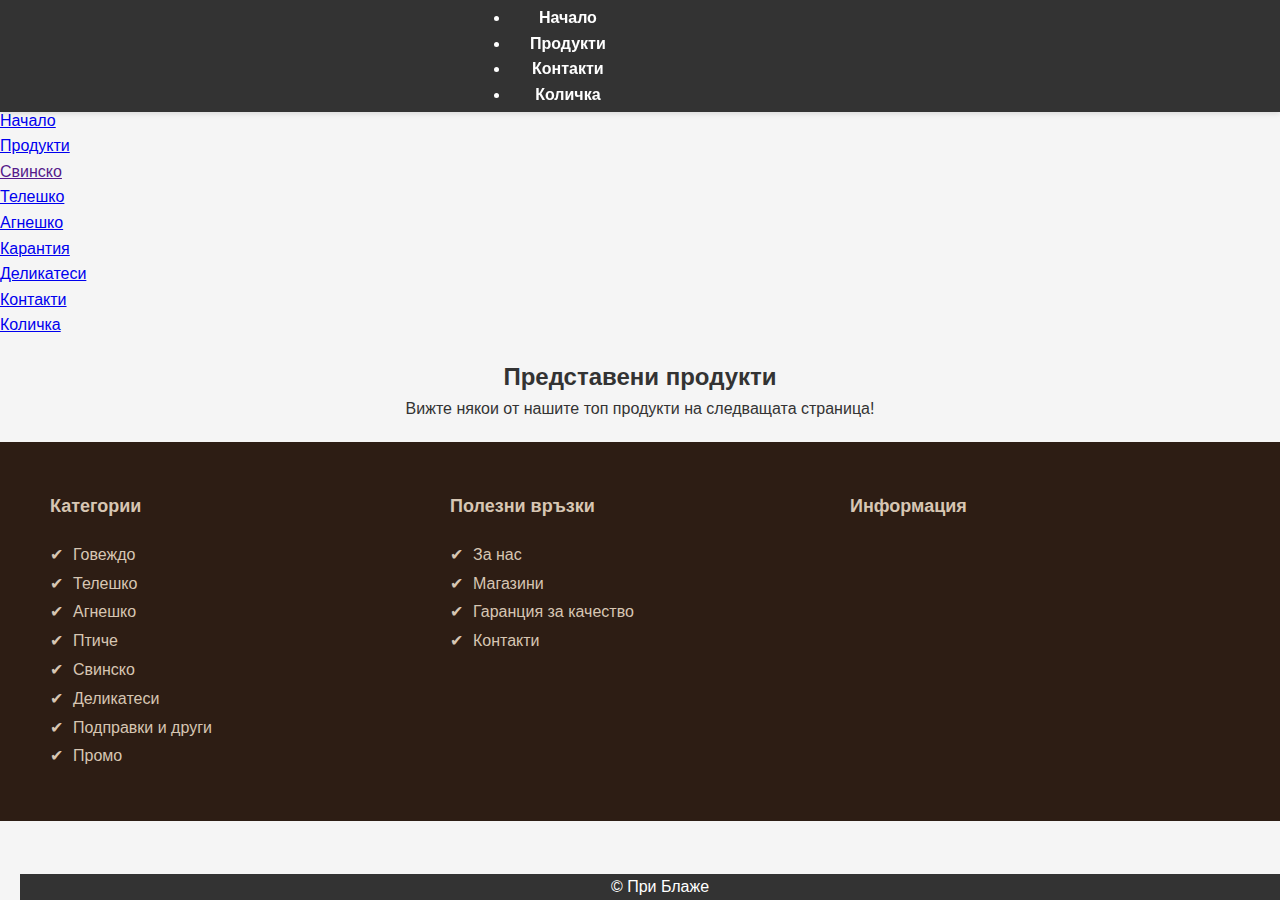
<file: blajenci/index.html>
<!DOCTYPE html>
<html lang="en">

<head>
    <meta charset="UTF-8">
    <meta name="viewport" content="width=device-width, initial-scale=1.0">
    <title>Начало - При Блаже</title>
    <link rel="stylesheet" href="styles.css">
</head>

<body>
    <header class="navbar">
        <ul>
            <li><a href="index.html">Начало</a></li>
            <li><a href="store.html">Продукти</a></li>
            <li><a href="contact.html">Контакти</a></li>
            <li><a href="cart.html">Количка</a></li> 
        </ul>
    </header>


        <a href="/" class="logo">
            <img src="LOGO _transparent.png" alt="Logo">
        </a>
        <nav>
            <ul>
                <li><a href="index.html">Начало</a></li>
                
                <li>
                    <a href="products.html">Продукти</a>
                    <ul>
                        <li><a href="">Свинско</a></li>
                        <li><a href="#">Телешко</a></li>
                        <li><a href="#">Агнешко</a></li>
                        <li><a href="#">Карантия</a></li>
                        <li><a href="#">Деликатеси</a></li>
                    </ul>
                </li>
                <li><a href="contact.html">Контакти</a></li>
                <li><a href="cart.html">Количка</a></li>
            </ul>
        </nav>
    </header>
    <main class="container">
        <h2>Представени продукти</h2>
        <p>Вижте някои от нашите топ продукти на следващата страница!</p>
    </main>

   

    
</div>

</body>
</html>

<!DOCTYPE html>
<html lang="bg">
<head>
    <meta charset="UTF-8">
    <meta name="viewport" content="width=device-width, initial-scale=1.0">
    <title>Footer Layout</title>
    <style>
        body {
            font-family: Arial, sans-serif;
            margin: 0;
            padding: 0;
            background-color: #f5f5f5;
        }
        .footer {
            background-color: #2d1d14;
            color: #d7c6b3;
            padding: 40px 20px;
        }
        .footer-columns {
            display: flex;
            justify-content: space-between;
            flex-wrap: wrap;
            max-width: 1200px;
            margin: auto;
        }
        .footer-column {
            flex: 1;
            min-width: 200px;
            margin: 10px;
        }
        .footer-column h3 {
            font-size: 18px;
            margin-bottom: 20px;
        }
        .footer-column ul {
            list-style: none;
            padding: 0;
            line-height: 1.8;
        }
        .footer-column ul li {
            display: flex;
            align-items: center;
        }
        .footer-column ul li::before {
            content: "✔";
            color: #d7c6b3;
            margin-right: 10px;
        }
        .footer-bottom {
            text-align: center;
            margin-top: 20px;
            color: #d7c6b3;
            font-size: 14px;
        }
        .payment-methods img {
            width: 40px;
            margin: 0 5px;
        }
        .partners img {
            width: 80px;
            margin: 0 10px;
        }
    </style>
</head>
<body>

<div class="footer">
    <div class="footer-columns">
        <div class="footer-column">
            <h3>Категории</h3>
            <ul>
                <li>Говеждо</li>
                <li>Телешко</li>
                <li>Агнешко</li>
                <li>Птиче</li>
                <li>Свинско</li>
                <li>Деликатеси</li>
                <li>Подправки и други</li>
                <li>Промо</li>
            </ul>
        </div>

        <div class="footer-column">
            <h3>Полезни връзки</h3>
            <ul>
                <li>За нас</li>
                <li>Магазини</li>
                <li>Гаранция за качество</li>
                <li>Контакти</li>
            </ul>
        </div>

        <!-- Information Section -->
        <div class="footer-column">
            <h3>Информация</h3>
            
        </div>

    </div>


    <footer>
        <p>&copy; При Блаже</p>
    </footer>
</body>

</html>
</file>
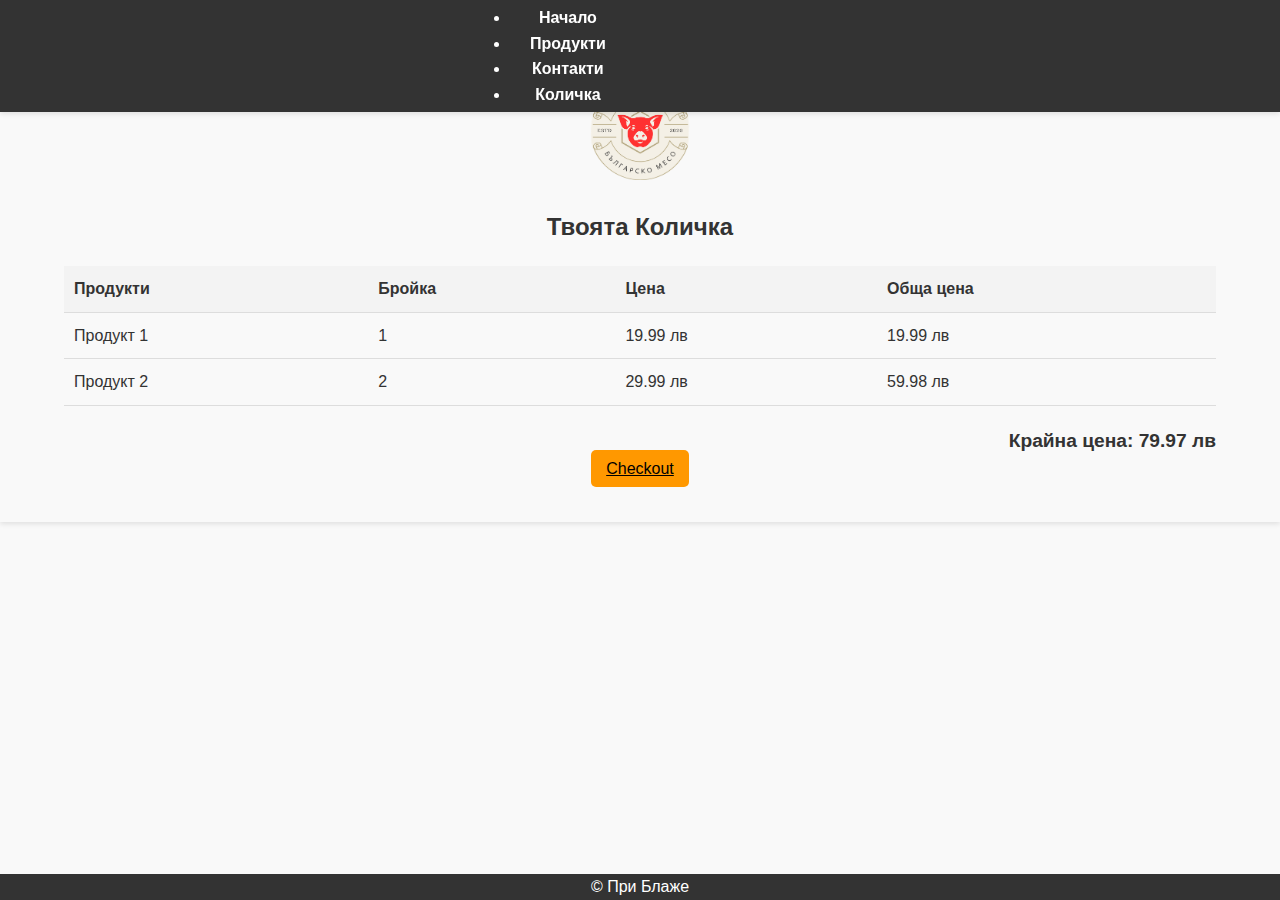
<file: blajenci/cart.html>
<!DOCTYPE html>
<html lang="en">
<head>
    <meta charset="UTF-8">
    <meta name="viewport" content="width=device-width, initial-scale=1.0">
    <title>Cart - При Блаже</title>
    <link rel="stylesheet" href="styles.css">
</head>
<body>
    <header class="navbar">
        
        <ul>
            <li><a href="index.html">Начало</a></li>
            <li><a href="./products.html">Продукти</a></li>
            <li><a href="contact.html">Контакти</a></li>
            <li><a href="cart.html">Количка</a></li>
        </ul>
    </header>

    
    <header class="header">
        <a href="/" class="logo">
            <img src="LOGO _transparent.png" alt="Logo">
        </a>

    <main class="container">
        <h2>Твоята Количка</h2>
        <table class="cart-table">
            <tr>
                <th>Продукти</th>
                <th>Бройка</th>
                <th>Цена</th>
                <th>Обща цена</th>
            </tr>
            <tr>
                <td>Продукт 1</td>
                <td>1</td>
                <td>19.99 лв</td>
                <td>19.99 лв</td>
            </tr>
            <tr>
                <td>Продукт 2</td>
                <td>2</td>
                <td>29.99 лв</td>
                <td>59.98 лв</td>
            </tr>
        </table>
        <p class="cart-total">Крайна цена: 79.97 лв</p>
        <a href="checkout.html" class="add-to-cart-btn">Checkout</a>
    </main>

    <footer>
        <p>&copy; При Блаже</p>
    </footer>
</body>
</html>
</file>
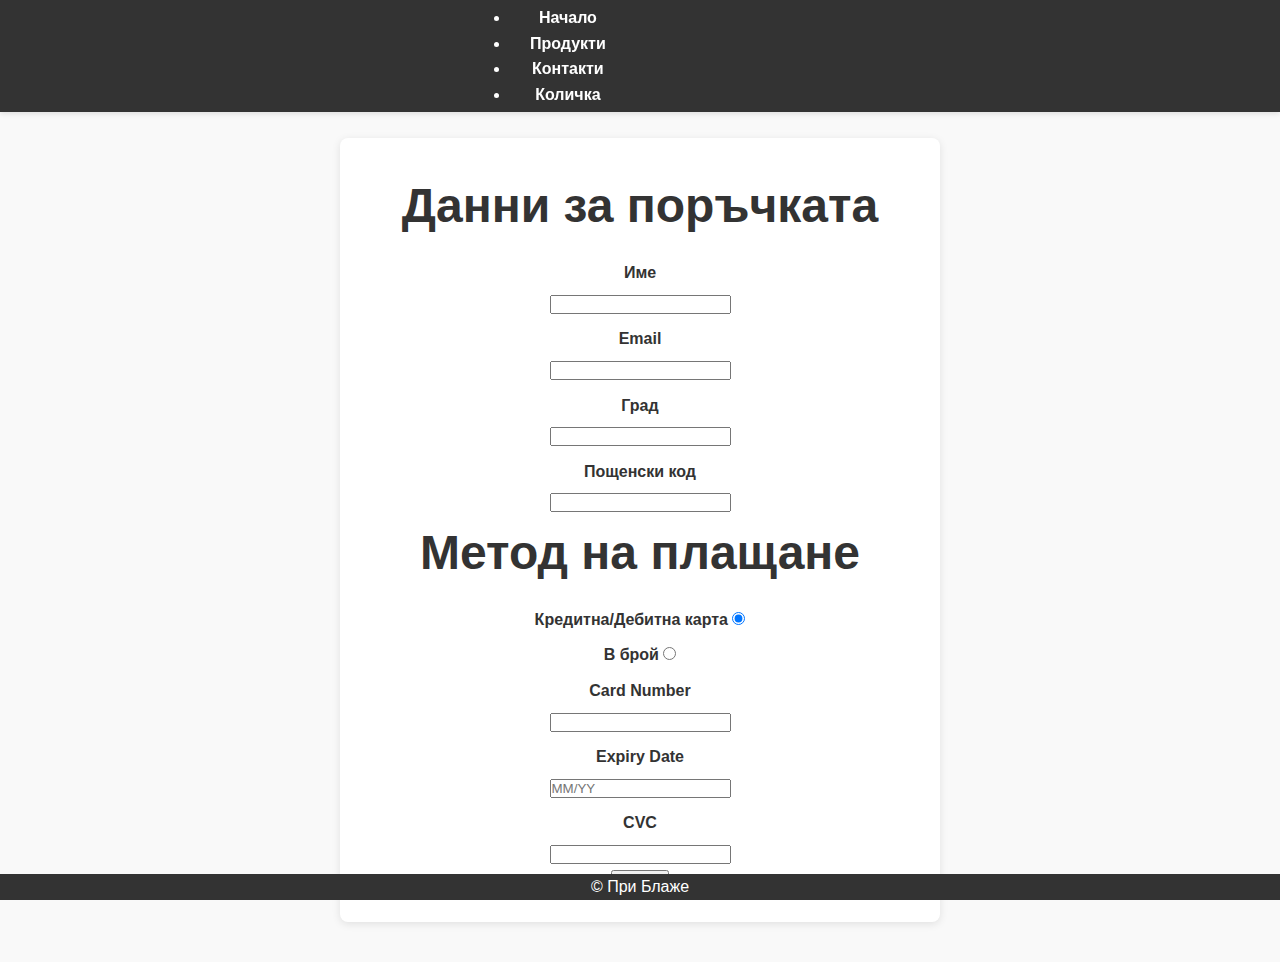
<file: blajenci/checkout.html>
<!DOCTYPE html>
<html lang="en">
<head>
    <meta charset="UTF-8">
    <meta name="viewport" content="width=device-width, initial-scale=1.0">
    <title>Плащане - При Блаже</title>
    <link rel="stylesheet" href="styles.css">
</head>
<body>
    <header class="navbar">
       
        <ul>
            <li><a href="index.html">Начало</a></li>
            <li><a href="products.html">Продукти</a></li>
            <li><a href="contact.html">Контакти</a></li>
            <li><a href="cart.html">Количка</a></li>
        </ul>
    </header>

    <main class="container">
        <h2>Checkout</h2>
        <form class="checkout-form">
            <h3>Данни за поръчката</h3>
            <label for="full-name">Име</label>
            <input type="text" id="full-name" name="full-name" required>

            <label for="email">Email</label>
            <input type="email" id="email" name="email" required>

            <label for="city">Град</label>
            <input type="text" id="city" name="city" required>

            <label for="zip">Пощенски код</label>
            <input type="text" id="zip" name="zip" required>

            <h3>Метод на плащане</h3>
            <label>
                Кредитна/Дебитна карта
                <input type="radio" name="payment-method" value="card" onclick="togglePaymentMethod()"checked>
            </label>
            <label>
                В брой
                <input type="radio" name="payment-method" value="cash" onclick="togglePaymentMethod()">
            </label>

            <div id="card-payment-fields">
                <label for="card-number">Card Number</label>
                <input type="text" id="card-number" name="card-number" required>

                <label for="expiry">Expiry Date</label>
                <input type="text" id="expiry" name="expiry" placeholder="MM/YY" required>

                <label for="cvc">CVC</label>
                <input type="text" id="cvc" name="cvc" required>
            </div>

            <div id="cash-total" style="display: none;">
                <p>Обща цена</p>
                <p>Цена: <strong>79.97 lv</strong></p>
            </div>

            <button type="submit" class="checkout-btn">Поръчай</button>
        </form>
    </main>

    <footer>
        <p>&copy; При Блаже</p>
    </footer>

    <script>
        function togglePaymentMethod() {
            const cardFields = document.getElementById("card-payment-fields");
            const cashTotal = document.getElementById("cash-total");
            const paymentMethod = document.querySelector('input[name="payment-method"]:checked').value;

            if (paymentMethod === "card") {
                cardFields.style.display = "block";
                cashTotal.style.display = "none";
            } else {
                cardFields.style.display = "none";
                cashTotal.style.display = "block";
            }
        }
        togglePaymentMethod();
    </script>
</body>
</html>
</file>
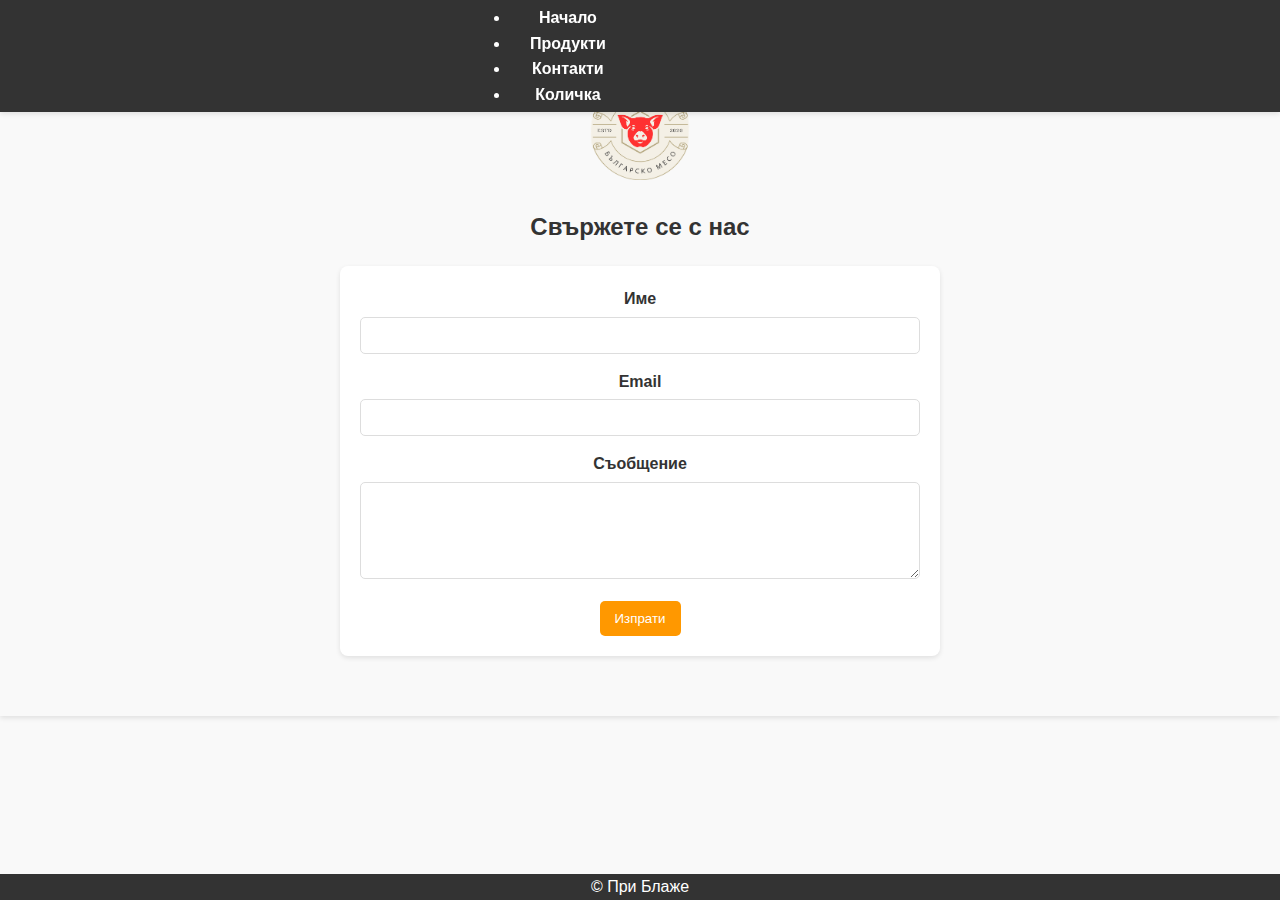
<file: blajenci/contact.html>
<!DOCTYPE html>
<html lang="en">
<head>
    <meta charset="UTF-8">
    <meta name="viewport" content="width=device-width, initial-scale=1.0">
    <title>Контакти - При Блаже</title>
    <link rel="stylesheet" href="styles.css">
</head>
<body>
    <header class="navbar">
      
        <ul>
            <li><a href="index.html">Начало</a></li>
            <li><a href="./products.html">Продукти</a></li>
            <li><a href="contact.html">Контакти</a></li>
            <li><a href="cart.html">Количка</a></li>
        </ul>
    </header>


    <header class="header">
        <a href="/" class="logo">
            <img src="LOGO _transparent.png" alt="Logo">
        </a>
        
    <main class="container">
        <h2>Свържете се с нас</h2>
        <form class="contact-form">
            <label for="name">Име</label>
            <input type="text" id="name" name="name" required>

            <label for="email">Email</label>
            <input type="email" id="email" name="email" required>

            <label for="message">Съобщение</label>
            <textarea id="message" name="message" rows="5" required></textarea>

            <button type="submit">Изпрати</button>
        </form>
    </main>

    <footer>
        <p>&copy; При Блаже</p>
    </footer>
</body>
</html>
</file>
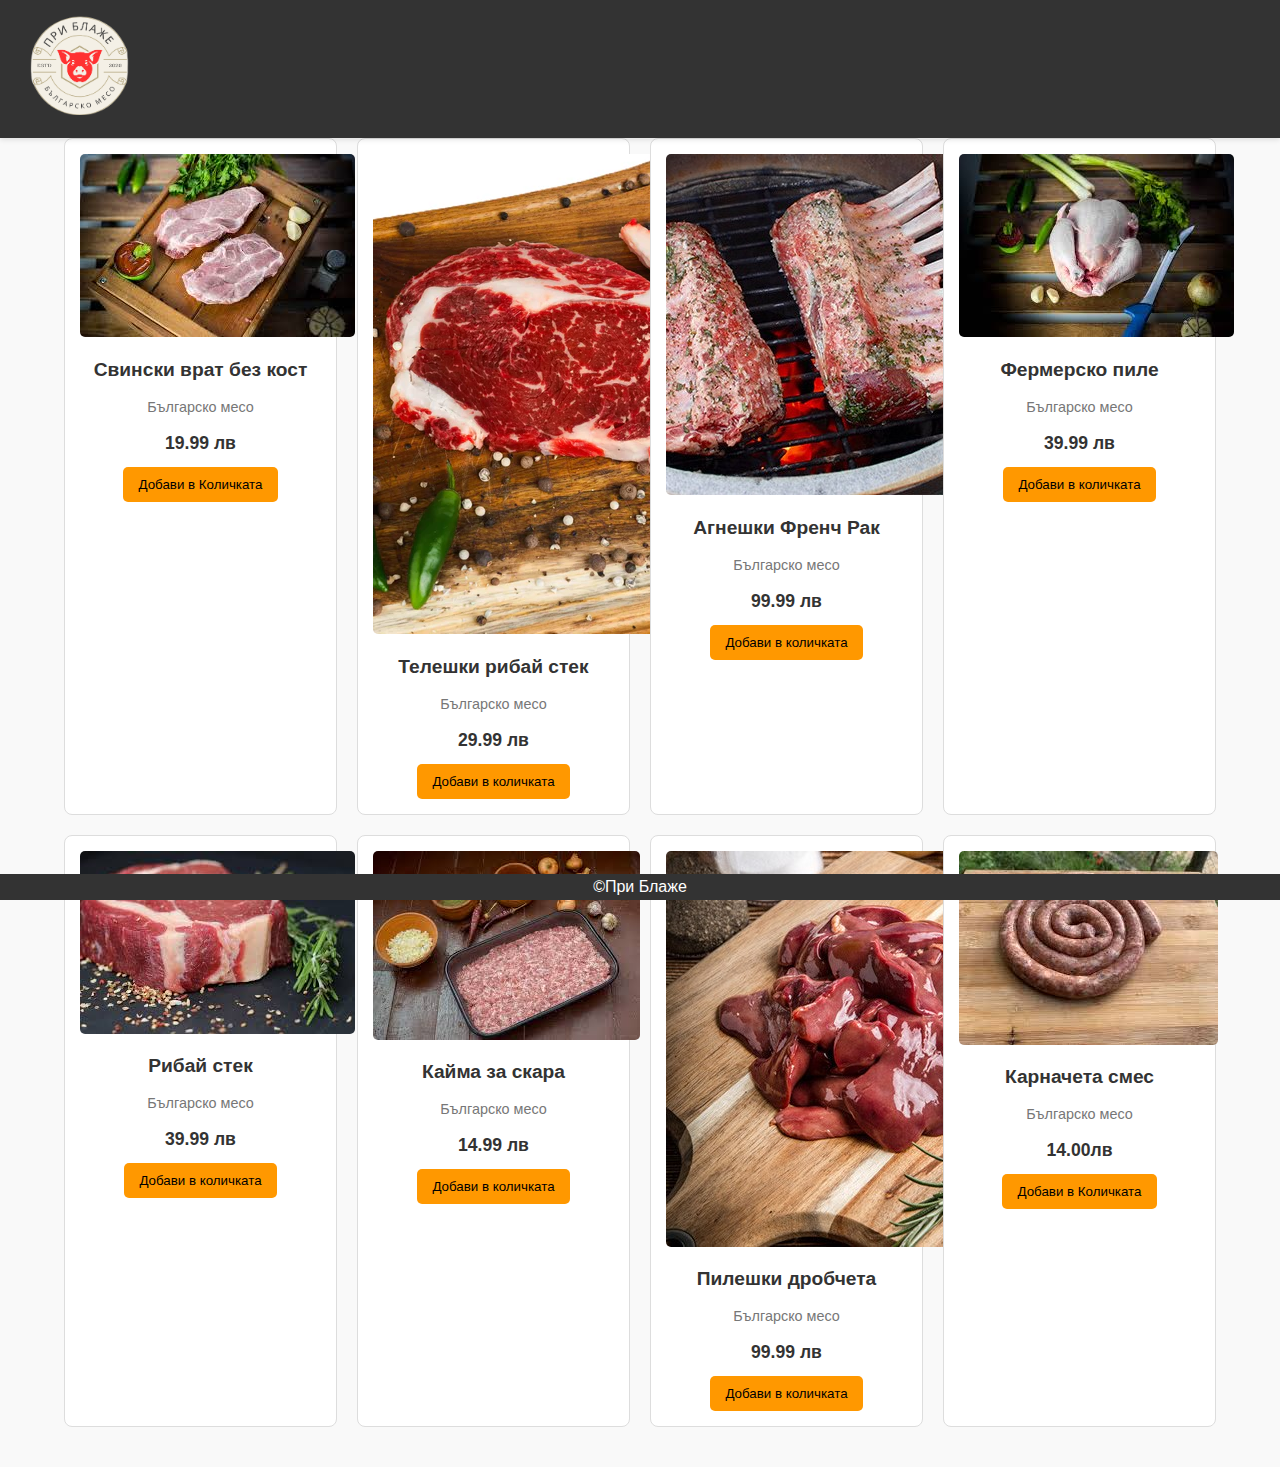
<file: blajenci/products.html>
<!DOCTYPE html>
<html lang="en">
<head>
    <meta charset="UTF-8">
    <meta name="viewport" content="width=device-width, initial-scale=1.0">
    <title>Продукти - При Блаже</title>
    <link rel="stylesheet" href="styles.css">
</head>
<body>
    <header class="navbar">

        <a href="/" class="logo">
            <img src="LOGO _transparent.png" alt="Logo">
        <ul>
            <li><a href="index.html">Начало</a></li>
            <li><a href="products.html">Продукти</a></li>
            <li><a href="contact.html">Контакти</a></li>
            <li><a href="cart.html">Количка</a></li>
        </ul>
    </header>
    <main class="container">
        <h2>Нашите продукти</h2>
        <div class="product-grid">
            <div class="product-item">
                <div class="image-container">
                    <img src="download.jfif" alt="Свински врат без кост">
                </div>

                <h2>Свински врат без кост</h2>
                <p>Българско месо</p>
                <p class="price">19.99 лв</p>
                <button class="add-to-cart-btn">Добави в Количката</button>
            </div>
            <div class="product-item">
                <div class="image-container">
                    <img src="12.webp" alt="Телешки рибай стек">
                </div>
                <h2>Телешки рибай стек</h2>
                <p>Българско месо</p>
                <p class="price">29.99 лв</p>
                <button class="add-to-cart-btn">Добави в количката</button>
            </div>
            <div class="product-item">
                <div class="image-container">
                    <img src="6.jpg" alt="Агнешки Френч Рак">
                </div>
                <h2>Агнешки Френч Рак</h2>
                <p>Българско месо</p>
                <p class="price">99.99 лв</p>
                <button class="add-to-cart-btn">Добави в количката</button>
            </div>
            <div class="product-item">
                <div class="image-container">
                    <img src="5.jpg" alt="Фермерско пиле">
                </div>
                <h2>Фермерско пиле</h2>
                <p>Българско месо</p>
                <p class="price">39.99 лв</p>
                <button class="add-to-cart-btn">Добави в количката</button>
            </div>
            <div class="product-item">
                <div class="image-container">
                    <img src="7.jpg" alt="Рибай стек">
                </div>
                <h2>Рибай стек</h2>
                <p>Българско месо</p>
                <p class="price">39.99 лв</p>
                <button class="add-to-cart-btn">Добави в количката</button>
            </div>
            <div class="product-item">
                <div class="image-container">
                    <img src="images.jfif" alt="Кайма за скара">
                </div>
                <h2>Кайма за скара</h2>
                <p>Българско месо</p>
                <p class="price">14.99 лв</p>
                <button class="add-to-cart-btn">Добави в количката</button>
            </div>
            <div class="product-item">
                <div class="image-container">
                    <img src="9.jpg" alt="Пилешки дробчета">
                </div>
                <h2>Пилешки дробчета</h2>
                <p>Българско месо</p>
                <p class="price">99.99 лв</p>
                <button class="add-to-cart-btn">Добави в количката</button>
            </div>
            <div class="product-item">
                <div class="image-container">
                    <img src="10.jpg" alt="Карначета смес">
                </div>
                <h2>Карначета смес</h2>
                <p>Българско месо</p>
                <p class="price">14.00лв</p>
                <button class="add-to-cart-btn">Добави в Количката</button>
            </div>
        </div>
    </main>

    <footer>
        <p>&copy;При Блаже</p>
    </footer>
</body>
</html>
</file>
<file: blajenci/styles.css>
/* Basic Reset */
* {
    margin: 0;
    padding: 0;
    box-sizing: border-box;
    font-family: Arial, sans-serif;
}
/* Header Styling */
.header {
    

    width: 100%;
    background-color: #f9f9f9;
    box-shadow: 0 2px 5px rgba(0, 0, 0, 0.1);
    
}

.header-container {
    display: flex;
    align-items: center;
    justify-content: space-between;
    padding: 10px 20px;
    max-width: 1200px;
    margin: 0 auto;
}
.logo {
    
    top: 0px;
    left: 5px;

  }


.logo img {
    height: 100px; 
}


/* Navbar Styling */
.navbar nav > ul {
    list-style: none;
    display: flex;
    gap: 20px;
}

.navbar li {
    position: relative;
}

.navbar a {
    color: #333;
    text-decoration: none;
    font-weight: bold;
    padding: 5px 10px;
    transition: color 0.3s;
}

.navbar a:hover {
    color: #ff9800;
}

/* Dropdown Menu Styling */
.dropdown {
    display: none;
    position: absolute;
    top: 100%; /* Below the main menu item */
    left: 0;
    background-color: #131212;
    border: 1px solid #080808;
    border-radius: 4px;
    min-width: 150px;
    box-shadow: 0 2px 5px rgba(0, 0, 0, 0.1);
}

.dropdown li {
    padding: 10px;
}

.dropdown a {
    color: #333;
    font-weight: normal;
}

.dropdown a:hover {
    color: #ff9800;
}

/* Show Dropdown on Hover */
.navbar li:hover .dropdown {
    display: block;
}

/* Responsive adjustments */
@media (max-width: 768px) {
    .header-container {
        flex-direction: column;
        align-items: flex-start;
    }

    .navbar nav > ul {
        flex-direction: column;
        width: 100%;
    }
}

* {
    margin: 0;
    padding: 0;
    box-sizing: border-box;
    font-family: Arial, sans-serif;
}

body {
    background-color: #f9f9f9;
    color: #333;
    line-height: 1.6;
    padding-top: 60px; 
}

.container {
    width: 90%;
    max-width: 1200px;
    margin: 0 auto;
}

.navbar {
    justify-content:space-between;
    display: flex;
    align-items: center;
    position: fixed;
    top: 0;
    width: 100%;
    background-color: #333;
    color: #fff;
    padding: 5px 10px;
    box-shadow: 0 2px 5px rgba(0, 0, 0, 0.1);
    z-index: 1;
}

.navbar nav > ul {
    list-style: none;
    display: flex;
}

.navbar li {
    position:relative;
    text-align: center;
    right: -500px;
}

.navbar a {
    color: #fff;
    text-decoration: none;
    font-weight: bold;
    padding: 10px 20px;
    transition: color 0.3s;
}

.navbar a:hover {
    color: #ff9800;
}

header, main, footer {
    padding: 20px 0;
    text-align: center;
}


.product-grid {
    display: grid;
    grid-template-columns: repeat(auto-fit, minmax(250px, 1fr));
    gap: 20px;
    padding: 20px 0;
}

.product-item {
    background: #fff;
    border: 1px solid #ddd;
    padding: 15px;
    border-radius: 8px;
    text-align: center;
    transition: box-shadow 0.3s;
}

.product-item:hover {
    box-shadow: 0 4px 8px rgba(0, 0, 0, 0.2);
}

.product-item img {
    max-width:105Г0%;
    border-radius: 5px;
}
.product-item h2 {
    font-size: 1.2em;
    margin: 10px 0;
}

.product-item p {
    color: #777;
    font-size: 0.9em;
    margin: 10px 0;
}

.product-item .price {
    font-size: 1.1em;
    color: #333;
    font-weight: bold;
}

.add-to-cart-btn {
    background-color: #ff9800;
    color: #000000;
    padding: 10px 15px;
    border: none;
    border-radius: 5px;
    cursor: pointer;
    transition: background-color 0.3s;
}

.add-to-cart-btn:hover {
    background-color: #e58900;
}

.contact-form {
    max-width: 600px;
    margin: 20px auto;
    background: #fff;
    padding: 20px;
    border-radius: 8px;
    box-shadow: 0 2px 5px rgba(0, 0, 0, 0.1);
}

.contact-form h2 {
    margin-bottom: 15px;
}

.contact-form label {
    display: block;
    font-weight: bold;
    margin-bottom: 5px;
}

.contact-form input, .contact-form textarea {
    width: 100%;
    padding: 10px;
    margin-bottom: 15px;
    border: 1px solid #ddd;
    border-radius: 5px;
}

.contact-form button {
    background-color: #ff9800;
    color: #fff;
    padding: 10px 15px;
    border: none;
    border-radius: 5px;
    cursor: pointer;
    transition: background-color 0.3s;
}

.contact-form button:hover {
    background-color: #e58900;
}

.cart-table {
    width: 100%;
    margin-top: 20px;
    border-collapse: collapse;
}

.cart-table th, .cart-table td {
    padding: 10px;
    text-align: left;
    border-bottom: 1px solid #ddd;
}

.cart-table th {
    background-color: #f3f3f3;
    font-weight: bold;
}

.cart-total {
    font-size: 1.2em;
    font-weight: bold;
    text-align: right;
    margin-top: 20px;
}

footer {
    background-color: #333;
    color: #fff;
    padding: 0;
    position: fixed;
    bottom: 0;
    width: 100%;
}

.checkout-form {
    max-width: 600px;
    margin: 20px auto;
    background: #fff;
    padding: 30px;
    border-radius: 8px;
    box-shadow: 0 2px 8px rgba(0, 0, 0, 0.1);
}

.checkout-form h3 {
    margin-bottom: 15px;
    color: #333;
    font-size: 3em;
}

.checkout-form label {
    display: block;
    font-weight: bold;
    margin: 10px 0 5px;
    color: #333;
}
@media (max-width: 768px) {
    .navbar nav > ul {
        flex-direction: column;
    }

.checkout-form input {
    width: 100%;
    padding: 10px;
    margin-bottom: 15px;
    border: 1px solid #ddd;
    border-radius: 5px;
    font-size: 1em;
}

.checkout-form input:focus {
    border-color: #ff9800;
    outline: none;
    box-shadow: 0 0 5px rgba(255, 152, 0, 0.5);
}

.checkout-btn {
    display: inline-block;
    background-color: #ff9800;
    color: #fff;
    padding: 12px 20px;
    border: none;
    border-radius: 5px;
    cursor: pointer;
    font-size: 1em;
    font-weight: bold;
    text-align: center;
    transition: background-color 0.3s;
    width: 100%;
    margin-top: 10px;
}

.checkout-btn:hover {
    background-color: #e58900;
}

.product-item .image-container {
    height: 180px;
    position: relative;
    overflow: hidden;
    top: -15px;
    left: -15px;
    margin-right: -30px;
    .cart-table th, .cart-table td {
        padding: 5px;
    }
}

nav ul li {
    position: relative;
}

nav ul li > ul {
    display: none;
    position: absolute;
}

nav ul li:hover > ul {
    display: block;
    white-space: nowrap;

}
</file>
